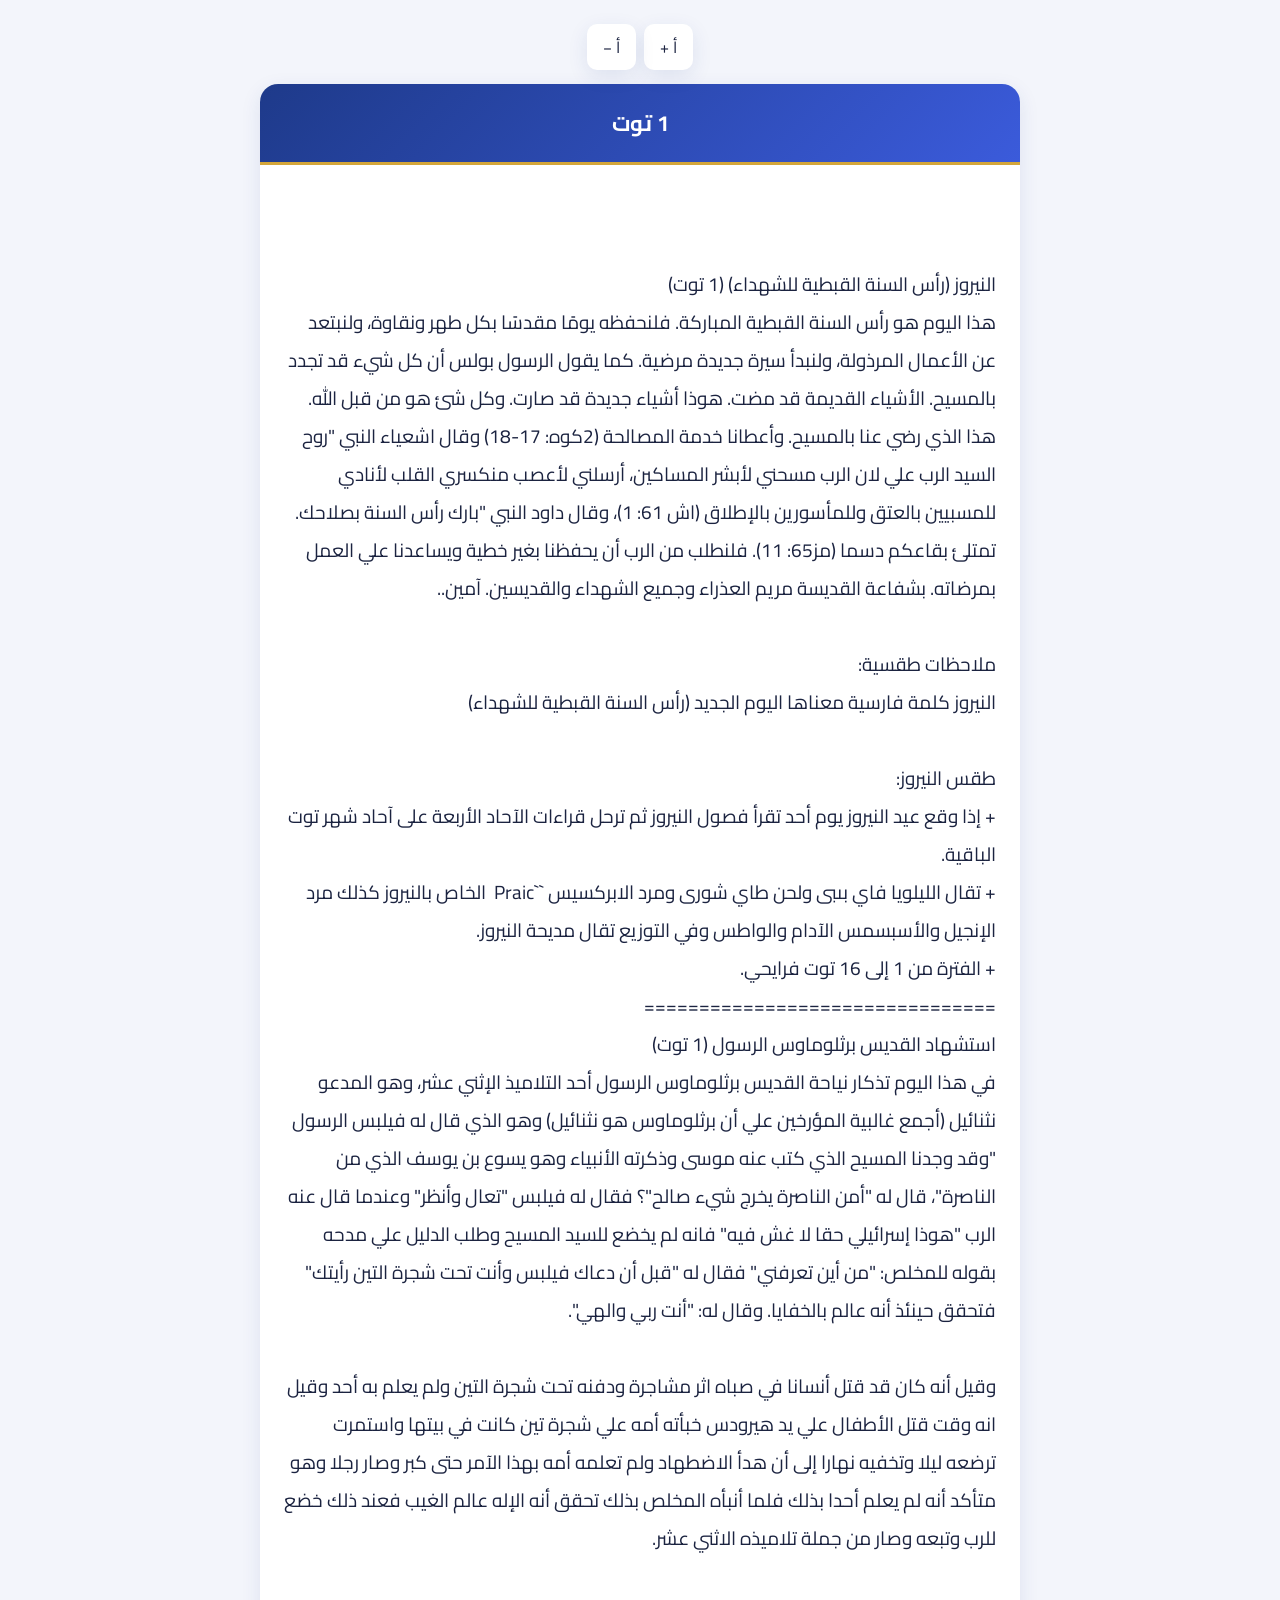
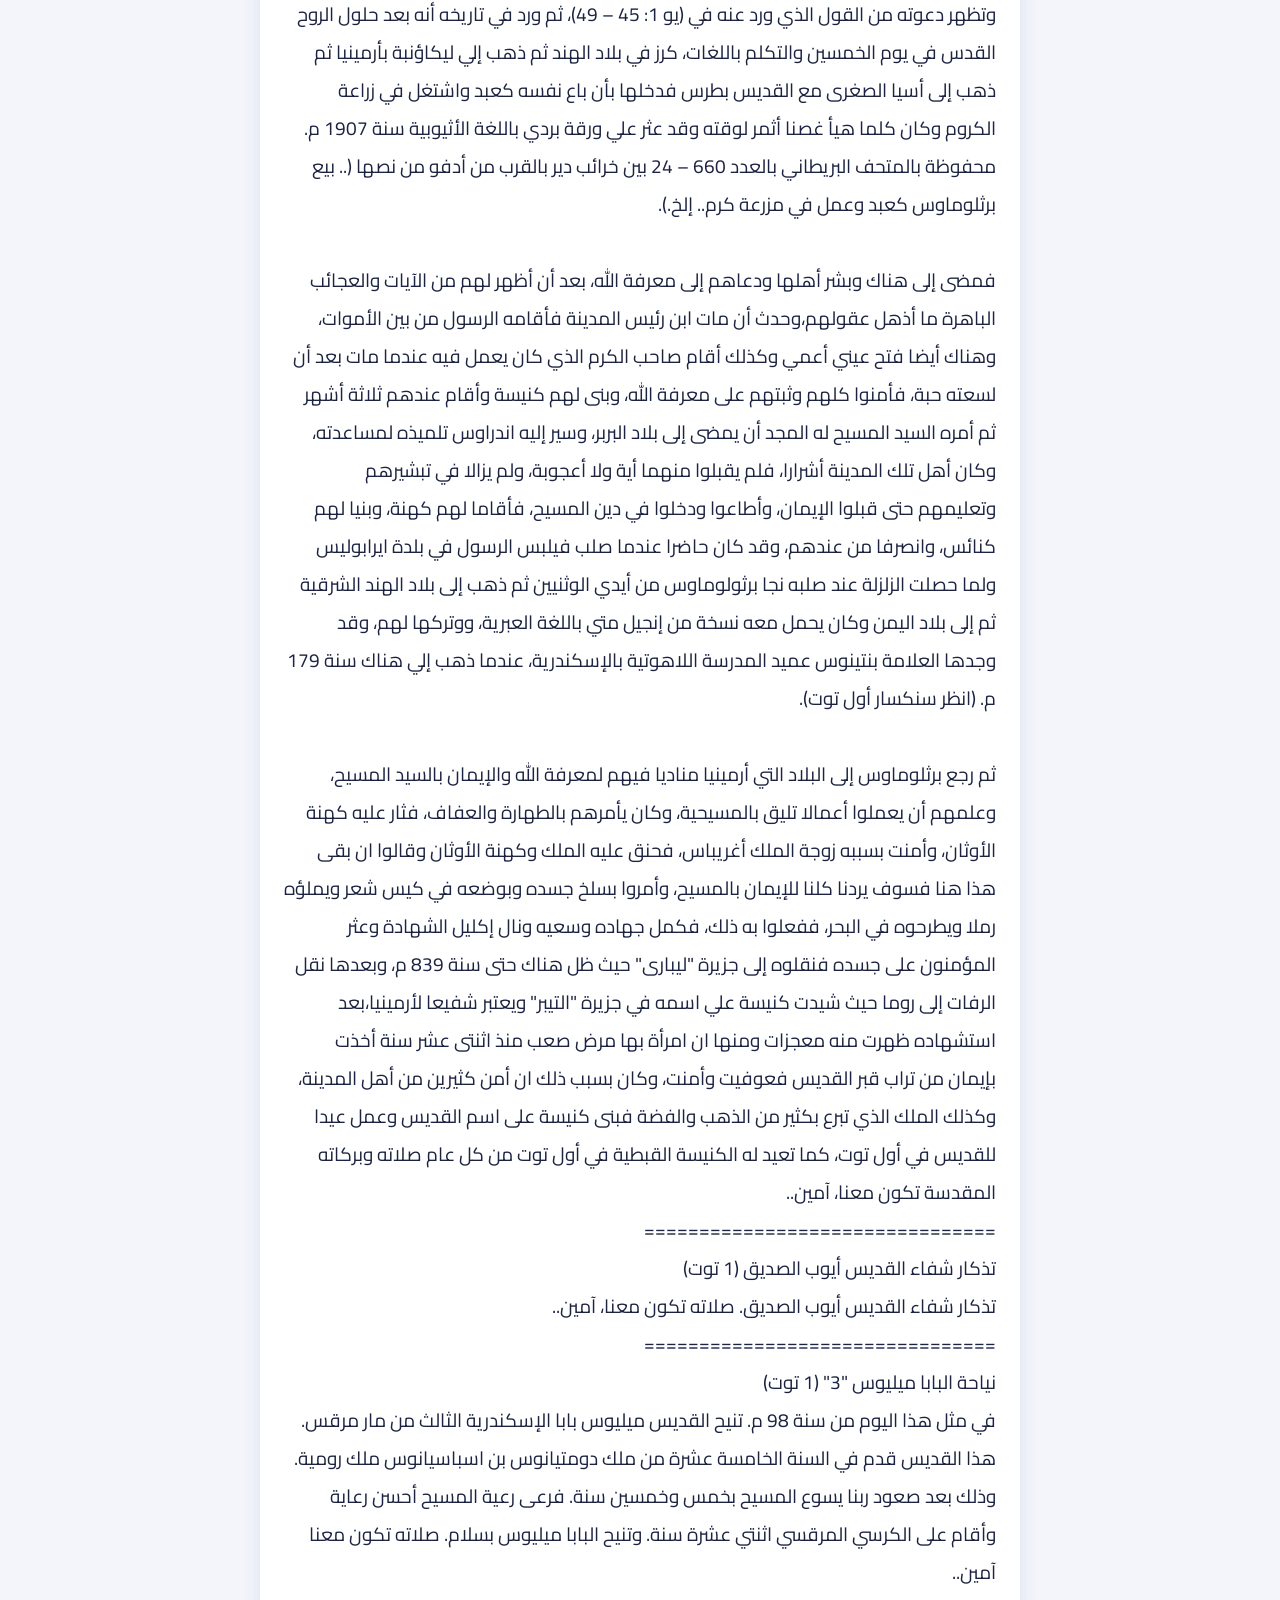
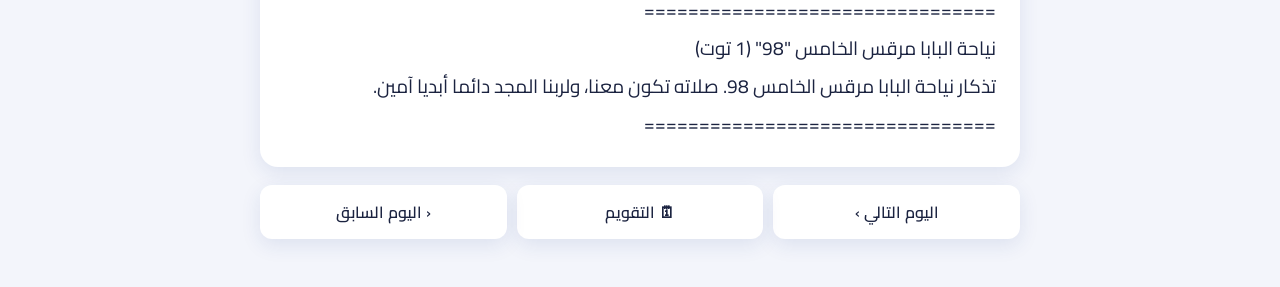
<file: day.html>
<!DOCTYPE html>
<html lang="ar" dir="rtl">
<head>
<meta charset="UTF-8">
<meta name="viewport" content="width=device-width, initial-scale=1.0">
<title>سنكسار اليوم</title>
<link href="https://fonts.googleapis.com/css2?family=Cairo:wght@400;600;700&display=swap" rel="stylesheet">
<style>
  :root { --bg:#f3f5fb; --card:#fff; --text:#1b2340; --gold:#d4a63a; --from:#1e3a8a; --to:#3b5bdb; --shadow:0 6px 20px rgba(30,58,138,.10); }
  :root[data-theme="dark"] { --bg:#0d1220; --card:#161d33; --text:#e8ecf8; --from:#2a3f9e; --to:#4a66e0; --shadow:0 6px 20px rgba(0,0,0,.4); }
  * { box-sizing: border-box; }
  body { margin:0; padding:24px 16px 48px; background:var(--bg); color:var(--text); font-family:"Cairo",sans-serif; }
  .wrap { max-width: 760px; margin: auto; }
  .card { background:var(--card); border-radius:18px; box-shadow:var(--shadow); overflow:hidden; }
  .card h1 { margin:0; padding:18px; text-align:center; font-size:22px; color:#fff;
    background:linear-gradient(135deg,var(--from),var(--to)); border-bottom:3px solid var(--gold); }
  #content { padding:24px; font-size:19px; line-height:2; white-space:pre-wrap; color:var(--text); }
  .nav { display:flex; justify-content:space-between; gap:10px; margin-top:18px; }
  .nav button {
    flex:1; padding:12px; border:none; border-radius:12px; cursor:pointer;
    background:var(--card); color:var(--text); font:inherit; font-weight:600;
    box-shadow:var(--shadow); transition:transform .15s;
  }
  .nav button:hover { transform:translateY(-3px); }
  .size { display:flex; gap:8px; justify-content:center; margin-bottom:14px; }
  .size button { border:none; cursor:pointer; padding:8px 16px; border-radius:10px; background:var(--card); color:var(--text); font:inherit; box-shadow:var(--shadow); }
</style>
</head>
<body>
<div class="wrap">
  <div class="size">
    <button id="plus">أ +</button>
    <button id="minus">أ −</button>
  </div>

  <div class="card">
    <h1 id="title"></h1>
    <div id="content">جاري التحميل...</div>
  </div>

  <div class="nav">
    <button id="next">اليوم التالي ›</button>
    <button id="home">🗓 التقويم</button>
    <button id="prev">‹ اليوم السابق</button>
  </div>
</div>

<!-- ملف البيانات اللي طلع من build.py (لو مش موجود الصفحة هتحاول تقرا txt مباشرة) -->
<script src="synaxarium-data.js"></script>

<script>
const months = ["توت","بابة","هاتور","كيهك","طوبة","أمشير","برمهات","برمودة","بشنس","بؤونة","أبيب","مسرى","نسئ"];

/* ===== غيري اسم صفحة التقويم هنا لو مختلف ===== */
const CALENDAR_PAGE = "synaxarium.html";

const params = new URLSearchParams(location.search);
let m = parseInt(params.get("m")) || 1;
let d = parseInt(params.get("d")) || 1;

const box = document.getElementById("content");

/* عرض يوم معين من غير ما الصفحة تتعمل لها reload */
function render() {
  const key = m + "-" + d;
  document.getElementById("title").textContent = d + " " + months[m - 1];
  document.title = "سنكسار " + d + " " + months[m - 1];
  window.scrollTo(0, 0);

  try { history.replaceState(null, "", "?m=" + m + "&d=" + d); } catch (e) {}

  if (typeof SYN !== "undefined") {
    box.textContent = SYN[key] || "لا يوجد نص لهذا اليوم بعد.";
  } else {
    box.textContent = "جاري التحميل...";
    fetch("synaxarium/" + key + ".txt")
      .then(r => { if (!r.ok) throw new Error("404"); return r.text(); })
      .then(t => { if (m + "-" + d === key) box.textContent = t; })
      .catch(() => { if (m + "-" + d === key) box.textContent = "لا يوجد نص لهذا اليوم بعد."; });
  }
}

function nextDay() {
  const last = (m === 13) ? 6 : 30;
  if (d < last) d++; else { d = 1; m = (m === 13) ? 1 : m + 1; }
  render();
}
function prevDay() {
  if (d > 1) d--; else { m = (m === 1) ? 13 : m - 1; d = (m === 13) ? 6 : 30; }
  render();
}

document.getElementById("next").onclick = nextDay;
document.getElementById("prev").onclick = prevDay;
document.getElementById("home").onclick = () => { location.href = CALENDAR_PAGE; };

/* الأسهم في الكيبورد: يمين = السابق، شمال = التالي (عشان الصفحة RTL) */
document.addEventListener("keydown", e => {
  if (e.key === "ArrowLeft") nextDay();
  if (e.key === "ArrowRight") prevDay();
});

render();

/* تكبير وتصغير الخط */
let size = 19;
document.getElementById("plus").onclick  = () => box.style.fontSize = (++size) + "px";
document.getElementById("minus").onclick = () => box.style.fontSize = (--size) + "px";

/* الوضع الليلي */
try { if (localStorage.getItem("theme") === "dark") document.documentElement.dataset.theme = "dark"; } catch (e) {}
</script>
</body>
</html>
</file>
